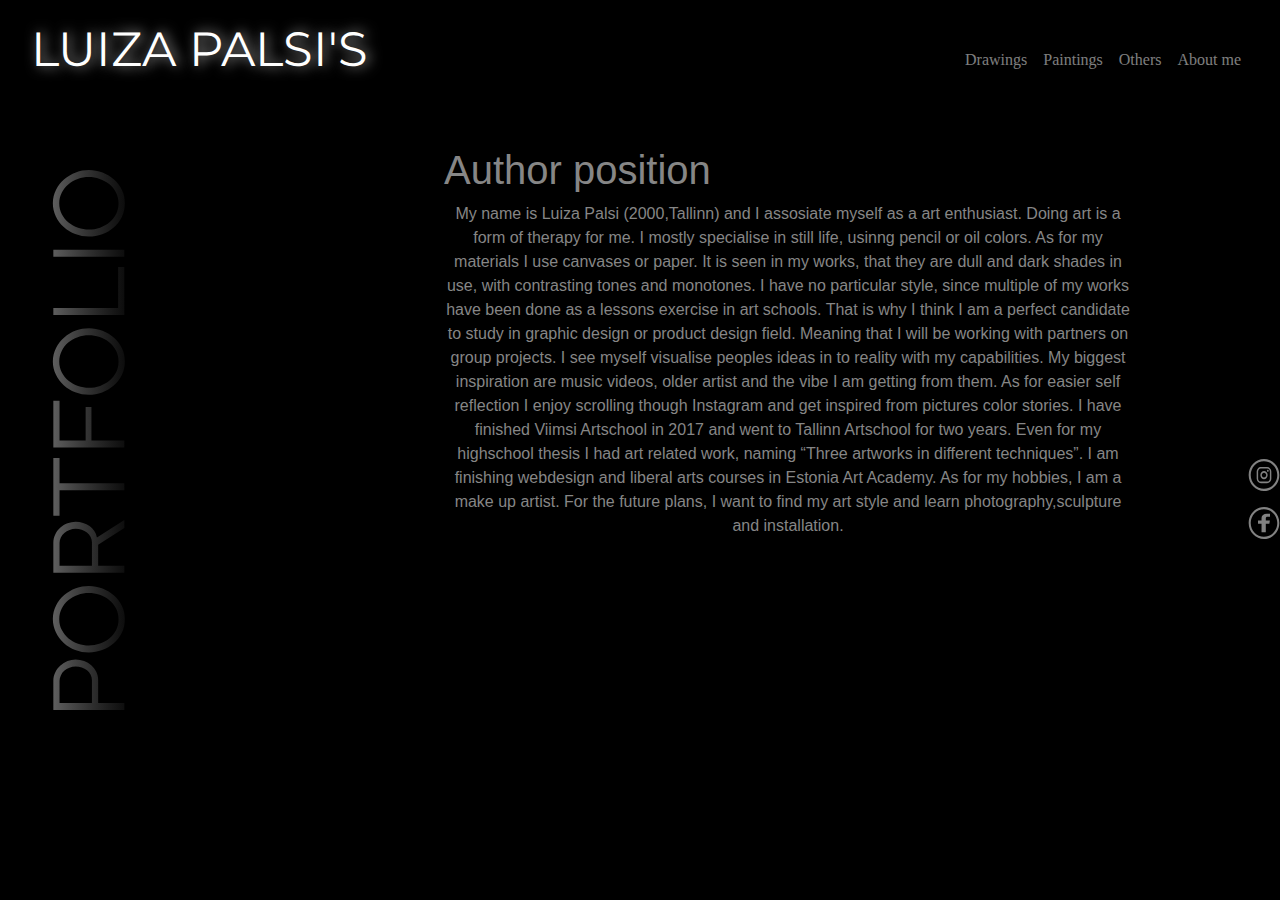
<file: aboutme.html>
<!DOCTYPE html>

<html lang="en">

<head>
  <meta charset="UTF-8">
  <meta name="viewport" content="width=device-width, initial-scale=1.0">
  <meta http-equiv="X-UA-Compatible" content="ie=edge">
  <title>Document</title>

  <link href="https://fonts.googleapis.com/css?family=Montserrat&display=swap" rel="stylesheet">

  <link rel="stylesheet" href="https://stackpath.bootstrapcdn.com/bootstrap/4.4.1/css/bootstrap.min.css"
    integrity="sha384-Vkoo8x4CGsO3+Hhxv8T/Q5PaXtkKtu6ug5TOeNV6gBiFeWPGFN9MuhOf23Q9Ifjh" crossorigin="anonymous">

  <link rel="stylesheet" href="style.css">

</head>

<body>

  <div class="container-fluid bg-black">

    <nav class="navbar navbar-expand-lg navbar-dark bg-transparent">
      <a class="navbar-brand" href="#">Luiza Palsi's</a>
      <button class="navbar-toggler" type="button" data-toggle="collapse" data-target="#navbarNav"
        aria-controls="navbarNav" aria-expanded="false" aria-label="Toggle navigation">
        <span class="navbar-toggler-icon"></span>
      </button>
      <div class="collapse navbar-collapse" id="navbarNav">
        <ul class="navbar-nav ml-auto">

          <li class="nav-item dropdown">
            <a class="nav-link dropdown-toggle" href="Luiza Palsi's" id="navbarDropdownMenuLink" role="button"
              data-toggle="dropdown" aria-haspopup="true" aria-expanded="false">
              Drawings
            </a>
            <div class="dropdown-menu dropdown-menu-center" aria-labelledby="navbarDropdownMenuLink">
              <a class="dropdown-item" href="drawings-pencil.html">Pencil</a>
              <a class="dropdown-item" href="drawings-color.html">Color</a>
            </div>
          </li>
          <li class="nav-item dropdown">
            <a class="nav-link dropdown-toggle" href="#" id="navbarDropdownMenuLink" role="button"
              data-toggle="dropdown" aria-haspopup="true" aria-expanded="false">
              Paintings
            </a>
            <div class="dropdown-menu dropdown-menu-center" aria-labelledby="navbarDropdownMenuLink">

              <a class="dropdown-item" href="paintings-oil.html">Oil</a>
              <a class="dropdown-item" href="paintings-couaghe.html">Gouache</a>
            </div>
          </li>
          <li class="nav-item">
            <a class="nav-link" href="others.html">Others</a>
          </li>
          <li class="nav-item">
            <a class="nav-link" href="aboutme.html">About me</a>
          </li>



        </ul>
      </div>
    </nav>

    <div class="container">
      <div class="row justify-content-end mt-5 mr-5">
        <div class="col–12 col-md-10 col-lg-8">
          <h1>
            Author position</h1>
          <p class="text-center">
            My name is Luiza Palsi (2000,Tallinn) and I assosiate myself as a art enthusiast. Doing art is a form of therapy for me. I mostly specialise in still life, usinng pencil or oil colors. As for my materials I use canvases or paper. It is seen in my works, that they are dull and dark shades in use, with contrasting tones and monotones. I have no particular style, since multiple of my works have been done as a lessons exercise in art schools. That is why I think I am a perfect candidate to study in graphic design or product design field. Meaning that I will be working with partners on group projects. I see myself visualise peoples ideas in to reality with my capabilities.

 My biggest inspiration are music videos, older artist and the vibe I am getting from them. As for easier self reflection I enjoy  scrolling though Instagram and get inspired from pictures color stories.

 I have finished Viimsi Artschool in 2017 and went to Tallinn Artschool for two years. Even for my highschool thesis I had art related work, naming “Three artworks in different techniques”. I am finishing webdesign and liberal arts courses in Estonia Art Academy. As for my hobbies, I am a make up artist. For the future plans, I want to find my art style and learn photography,sculpture and installation.

          </p>
        </div>
      </div>
    </div>

    <div class="social">
      <div><a href="https://www.instagram.com/lu_p._/"><img width="32px" height="32px" src="instagram.svg"></a></div>
      <div><a href="https://www.facebook.com/luiza.palsi"><img width="32px" height="32px" src="facebook.svg"></a></div>
    </div>


  </div>




  <!-- Optional JavaScript -->
  <!-- jQuery first, then Popper.js, then Bootstrap JS -->
  <script src="https://code.jquery.com/jquery-3.4.1.slim.min.js"
    integrity="sha384-J6qa4849blE2+poT4WnyKhv5vZF5SrPo0iEjwBvKU7imGFAV0wwj1yYfoRSJoZ+n"
    crossorigin="anonymous"></script>
  <script src="https://cdn.jsdelivr.net/npm/popper.js@1.16.0/dist/umd/popper.min.js"
    integrity="sha384-Q6E9RHvbIyZFJoft+2mJbHaEWldlvI9IOYy5n3zV9zzTtmI3UksdQRVvoxMfooAo"
    crossorigin="anonymous"></script>
  <script src="https://stackpath.bootstrapcdn.com/bootstrap/4.4.1/js/bootstrap.min.js"
    integrity="sha384-wfSDF2E50Y2D1uUdj0O3uMBJnjuUD4Ih7YwaYd1iqfktj0Uod8GCExl3Og8ifwB6"
    crossorigin="anonymous"></script>

</body>

</html>
</file>
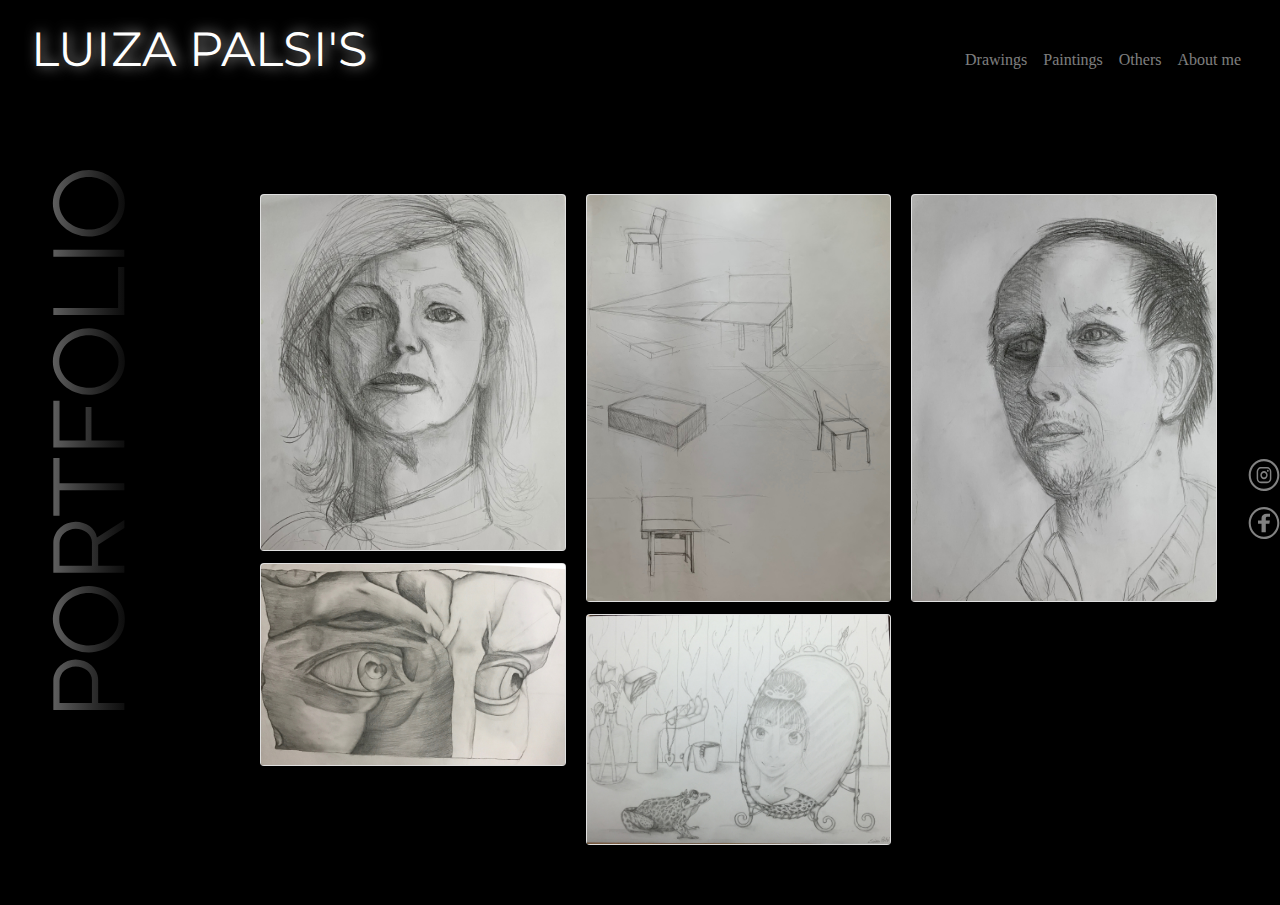
<file: drawings-pencil.html>
<!DOCTYPE html>
<html lang="en">

<head>
    <meta charset="UTF-8">
    <meta name="viewport" content="width=device-width, initial-scale=1.0">
    <meta http-equiv="X-UA-Compatible" content="ie=edge">
    <title>Document</title>

    <link href="https://fonts.googleapis.com/css?family=Montserrat&display=swap" rel="stylesheet">

    <link rel="stylesheet" href="https://stackpath.bootstrapcdn.com/bootstrap/4.4.1/css/bootstrap.min.css"
          integrity="sha384-Vkoo8x4CGsO3+Hhxv8T/Q5PaXtkKtu6ug5TOeNV6gBiFeWPGFN9MuhOf23Q9Ifjh" crossorigin="anonymous">

    <link rel="stylesheet" href="style.css">

</head>

<body>

<div class="container-fluid bg-black">

    <nav class="navbar navbar-expand-lg navbar-dark bg-transparent">
        <a class="navbar-brand" href="#">Luiza Palsi's</a>
        <button class="navbar-toggler" type="button" data-toggle="collapse" data-target="#navbarNav"
                aria-controls="navbarNav" aria-expanded="false" aria-label="Toggle navigation">
            <span class="navbar-toggler-icon"></span>
        </button>
        <div class="collapse navbar-collapse" id="navbarNav">
            <ul class="navbar-nav ml-auto">

                <li class="nav-item dropdown">
                    <a class="nav-link dropdown-toggle" href="#" id="navbarDropdownMenuLink" role="button"
                       data-toggle="dropdown" aria-haspopup="true" aria-expanded="false">
                        Drawings
                    </a>
                    <div class="dropdown-menu dropdown-menu-center" aria-labelledby="navbarDropdownMenuLink">
                        <a class="dropdown-item" href="drawings-pencil.html">Pencil</a>
                        <a class="dropdown-item" href="drawings-color.html">Color</a>
                    </div>
                </li>
                <li class="nav-item dropdown">
                    <a class="nav-link dropdown-toggle" href="#" id="navbarDropdownMenuLink" role="button"
                       data-toggle="dropdown" aria-haspopup="true" aria-expanded="false">
                        Paintings
                    </a>
                    <div class="dropdown-menu dropdown-menu-center" aria-labelledby="navbarDropdownMenuLink">
                        <a class="dropdown-item" href="paintings-oil.html">Oil</a>
                        <a class="dropdown-item" href="paintings-couaghe.html">Gouache</a>
                    </div>
                </li>
                <li class="nav-item">
                    <a class="nav-link" href="others.html">Others</a>
                </li>
                <li class="nav-item">
                    <a class="nav-link" href="aboutme.html">About me</a>
                </li>

            </ul>
        </div>
    </nav>


    <div class="row mt-5 p-5 justify-content-end" id="gallery" data-toggle="modal" data-target="#exampleModal">
        <div class="col-10">
            <div class="card-columns">
                <div class="card">
                    <img class="card-img-top" src="drawings/pliiats1.jpg" alt="Card image cap"
                         data-target="#carouselExample" data-slide-to="0">
                </div>
                <div class="card">
                    <img class="card-img-top" src="drawings/pliiats2.jpg"
                         alt="Card image cap"
                         data-target="#carouselExample" data-slide-to="1">
                </div>
                <div class="card">
                    <img class="card-img-top" src="drawings/pliiats3.jpg"
                         alt="Card image cap" data-target="#carouselExample" data-slide-to="2">
                </div>
                <div class="card">
                    <img class="card-img-top" src="drawings/pliiats4.jpg"
                         alt="Card image cap"
                         data-target="#carouselExample" data-slide-to="3">
                </div>
                <div class="card">
                    <img class="card-img-top" src="drawings/pliiats5.jpg"
                         alt="Card image cap"
                         data-target="#carouselExample" data-slide-to="4">
                </div>


            </div>

        </div>
    </div>

</div>
<div class="modal fade" id="exampleModal" tabindex="-1" role="dialog" aria-hidden="true">
    <div class="modal-dialog modal-xl modal-full" role="document">
        <div class="modal-content">
            <div class="modal-header">
                <button type="button" class="close" data-dismiss="modal" aria-label="Close">
                    <span aria-hidden="true">&times;</span>
                </button>
            </div>
            <div class="modal-body">
                <div id="carouselExample" class="carousel slide">
                    <div class="carousel-inner">
                        <div class="carousel-item active">
                            <img class="d-block" src="drawings/pliiats1.jpg" alt="First slide">
                            <p>"Portrait"</p>
                            <p>2017</p>
                            <p>This work was part of the Tallinn Artschool lesson exercise. We had a live model, who we had to sketch out in short period of time.</p>
                        </div>
                        <div class="carousel-item">
                            <img class="d-block" src="drawings/pliiats2.jpg"
                                 alt="Second slide">
                                 <p>"Davids eyes"</p>
                                 <p>2017</p>
                                 <p>Drawn after a sculpture in Tallinn Artschool. </p>
                        </div>
                        <div class="carousel-item">
                            <img class="d-block" src="drawings/pliiats3.jpg"
                                 alt="Third slide">
                                 <p>"Sketches"</p>
                                 <p>2017</p>
                                 <p>These furniture peaces have been drawn in Tallinn Artschool. Drawn in different angles as an exercise.</p>
                        </div>
                        <div class="carousel-item">
                            <img class="d-block" src="drawings/pliiats4.jpg"
                                 alt="Fourth slide">
                                 <p>"Mirroring"</p>
                                 <p>2015</p>
                                 <p>This work was done in Viimsi Artschool as an lesson exercise.</p>
                        </div>
                        <div class="carousel-item">
                            <img class="d-block" src="drawings/pliiats5.jpg"
                                 alt="Fitfth slide">
                                 <p>"Portrait"</p>
                                 <p>2017</p>
                                 <p>This portrait was done in short period of time from an alive model, in Tallinn Artschool.</p>
                        </div>

                    </div>
                    <a class="carousel-control-prev" href="#carouselExample" role="button" data-slide="prev">
                        <span class="carousel-control-prev-icon" aria-hidden="true"></span>
                        <span class="sr-only">Previous</span>
                    </a>
                    <a class="carousel-control-next" href="#carouselExample" role="button" data-slide="next">
                        <span class="carousel-control-next-icon" aria-hidden="true"></span>
                        <span class="sr-only">Next</span>
                    </a>
                </div>
            </div>
        </div>
    </div>
</div>


<div class="row ">
    <div class="col–12">


    </div>
</div>

<div class="social">
    <div><a href="https://www.instagram.com/lu_p._/"><img width="32px" height="32px" src="instagram.svg"></a></div>
    <div><a href="https://www.facebook.com/luiza.palsi"><img width="32px" height="32px" src="facebook.svg"></a></div>
</div>


<!-- Optional JavaScript -->
<!-- jQuery first, then Popper.js, then Bootstrap JS -->
<script src="https://code.jquery.com/jquery-3.4.1.slim.min.js"
        integrity="sha384-J6qa4849blE2+poT4WnyKhv5vZF5SrPo0iEjwBvKU7imGFAV0wwj1yYfoRSJoZ+n"
        crossorigin="anonymous"></script>
<script src="https://cdn.jsdelivr.net/npm/popper.js@1.16.0/dist/umd/popper.min.js"
        integrity="sha384-Q6E9RHvbIyZFJoft+2mJbHaEWldlvI9IOYy5n3zV9zzTtmI3UksdQRVvoxMfooAo"
        crossorigin="anonymous"></script>
<script src="https://stackpath.bootstrapcdn.com/bootstrap/4.4.1/js/bootstrap.min.js"
        integrity="sha384-wfSDF2E50Y2D1uUdj0O3uMBJnjuUD4Ih7YwaYd1iqfktj0Uod8GCExl3Og8ifwB6"
        crossorigin="anonymous"></script>

</body>

</html>
</file>
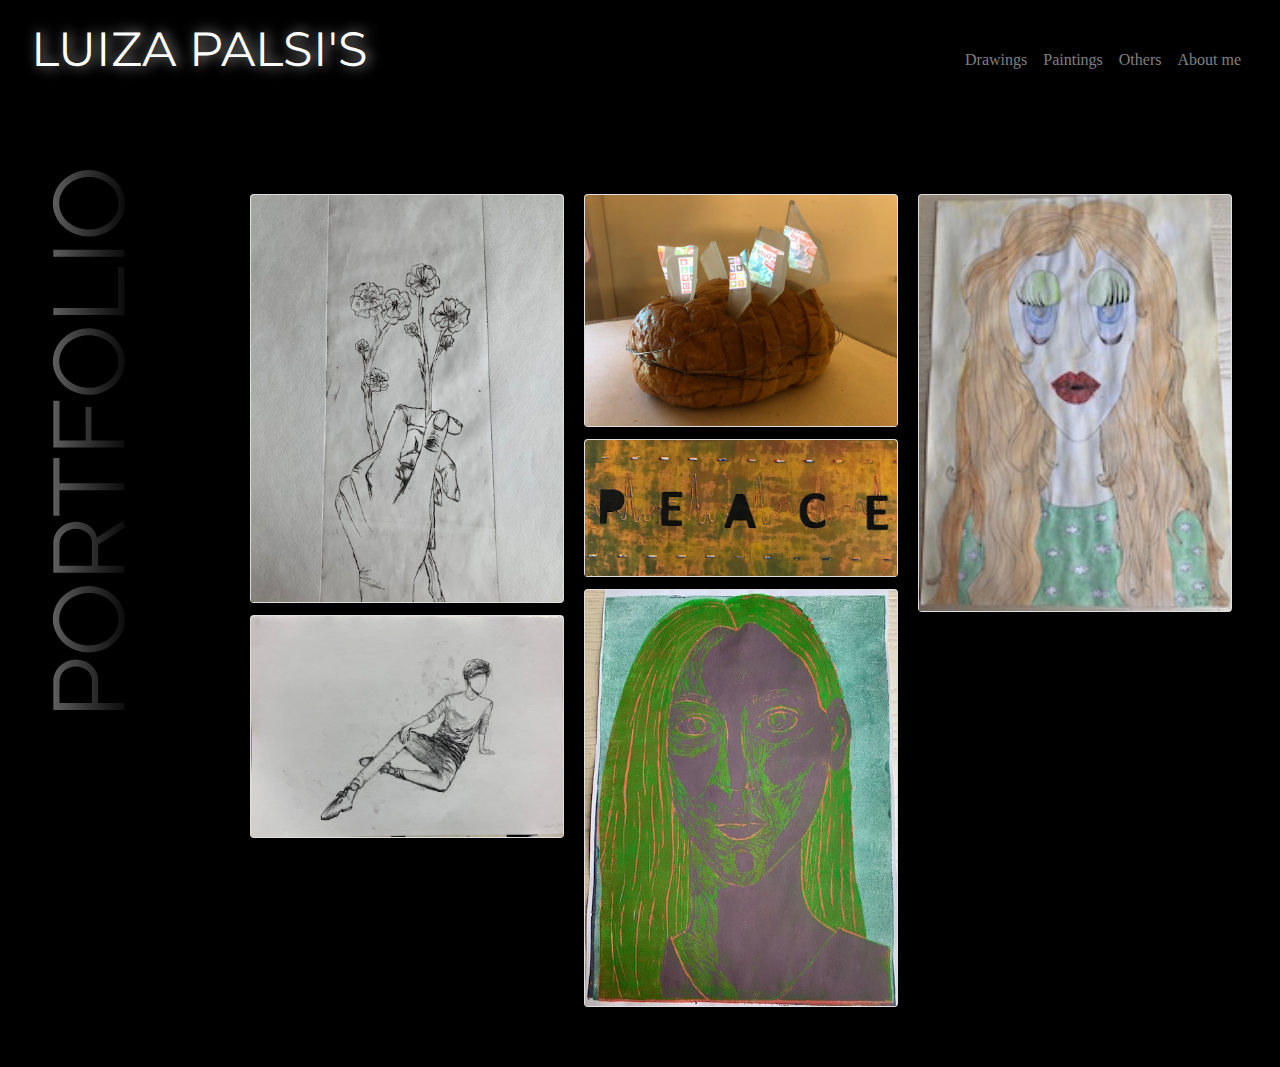
<file: others.html>
<!DOCTYPE html>
<html lang="en">

<head>
  <meta charset="UTF-8">
  <meta name="viewport" content="width=device-width, initial-scale=1.0">
  <meta http-equiv="X-UA-Compatible" content="ie=edge">
  <title>Document</title>

  <link href="https://fonts.googleapis.com/css?family=Montserrat&display=swap" rel="stylesheet">

  <link rel="stylesheet" href="https://stackpath.bootstrapcdn.com/bootstrap/4.4.1/css/bootstrap.min.css"
    integrity="sha384-Vkoo8x4CGsO3+Hhxv8T/Q5PaXtkKtu6ug5TOeNV6gBiFeWPGFN9MuhOf23Q9Ifjh" crossorigin="anonymous">

    <link rel="stylesheet" href="style.css">

</head>

<body>

  <div class="container-fluid bg-black">

    <nav class="navbar navbar-expand-lg navbar-dark bg-transparent">
      <a class="navbar-brand" href="#">Luiza Palsi's</a>
      <button class="navbar-toggler" type="button" data-toggle="collapse" data-target="#navbarNav"
        aria-controls="navbarNav" aria-expanded="false" aria-label="Toggle navigation">
        <span class="navbar-toggler-icon"></span>
      </button>
      <div class="collapse navbar-collapse" id="navbarNav">
        <ul class="navbar-nav ml-auto">

          <li class="nav-item dropdown">
            <a class="nav-link dropdown-toggle" href="Luiza Palsi's" id="navbarDropdownMenuLink" role="button"
              data-toggle="dropdown" aria-haspopup="true" aria-expanded="false">
              Drawings
            </a>
            <div class="dropdown-menu dropdown-menu-center" aria-labelledby="navbarDropdownMenuLink">
              <a class="dropdown-item" href="drawings-pencil.html">Pencil</a>
              <a class="dropdown-item" href="drawings-color.html">Color</a>
            </div>
          </li>
          <li class="nav-item dropdown">
            <a class="nav-link dropdown-toggle" href="#" id="navbarDropdownMenuLink" role="button"
              data-toggle="dropdown" aria-haspopup="true" aria-expanded="false">
              Paintings
            </a>
            <div class="dropdown-menu dropdown-menu-center" aria-labelledby="navbarDropdownMenuLink">
              <a class="dropdown-item" href="paintings-oil.html">Oil</a>
              <a class="dropdown-item" href="paintings-couaghe.html">Gouache</a>
            </div>
          </li>
          <li class="nav-item">
            <a class="nav-link" href="others.html" >Others</a>
          </li>
          <li class="nav-item">
            <a class="nav-link" href="aboutme.html" >About me</a>
          </li> 
      
                
          </ul>
        </div>
        </nav>   

        <div class="row ">
          <div class="col–12">
       
                     
                      


      <div class="row mt-5 p-5 justify-content-end" id="gallery" data-toggle="modal" data-target="#exampleModal">
        <div class="col-10">
            <div class="card-columns">
                <div class="card">
                    <img class="card-img-top" src="drawings/others1.jpg" alt="Card image cap" data-target="#carouselExample" data-slide-to="0">
                </div>
                <div class="card">
                    <img class="card-img-top" src="drawings/others2.jpg" alt="Card image cap" data-target="#carouselExample" data-slide-to="0">
                </div>
                <div class="card">
                    <img class="card-img-top" src="drawings/others3.jpg" alt="Card image cap" data-target="#carouselExample" data-slide-to="0">
                </div>
                <div class="card">
                    <img class="card-img-top" src="drawings/others4.jpg" alt="Card image cap" data-target="#carouselExample" data-slide-to="0">
                </div>
                <div class="card">
                    <img class="card-img-top" src="drawings/others5.jpg" alt="Card image cap" data-target="#carouselExample" data-slide-to="0">
                </div>
                <div class="card">
                  <img class="card-img-top" src="drawings/others6.jpg" alt="Card image cap" data-target="#carouselExample" data-slide-to="0">
              </div>
            

        </div>
    </div>

</div>
<div class="modal fade" id="exampleModal" tabindex="-1" role="dialog" aria-hidden="true">
  <div class="modal-dialog modal-xl modal-full" role="document">
      <div class="modal-content">
          <div class="modal-header">
              <button type="button" class="close" data-dismiss="modal" aria-label="Close">
                  <span aria-hidden="true">&times;</span>
              </button>
          </div>
          <div class="modal-body">
              <div id="carouselExample" class="carousel slide">
                  <div class="carousel-inner">
                      <div class="carousel-item active">
                          <img class="d-block" src="drawings/others1.jpg" alt="First slide">
                          <p>"Dry needle"</p>
                          <p>2018</p>
                          <p>This peace was done on seethrough plastic surface and carved out with a dry needle. After scraping the drawing, the black paint was rubbed in and then transfered to printing press. This peace was done in Tallinn Artschool.</p>
                      </div>
                      <div class="carousel-item">
                          <img class="d-block" src="drawings/others2.jpg" alt="Second slide">
                          <p>"Model"</p>
                          <p>2020</p>
                          <p>This peace is done with charcoal after live model. Probably one of the first charcoal drawings I have done in Estonia Art Academy, in the Pre-Liberal Arts courses.</p>
                      </div>
                      <div class="carousel-item">
                          <img class="d-block" src="drawings/others3.jpg" alt="Third slide">
                          <p>"Social media"</p>
                          <p>2018</p>
                          <p>This installation depicts affects of social media on humans and their feelings.Done in Tallinn Artschool.</p>
                      </div>
                      <div class="carousel-item">
                          <img class="d-block" src="drawings/others4.jpg" alt="Fourth slide">
                          <p>"Peace"</p>
                          <p>2018</p>
                          <p>This printing press work has been done for concurs, in Talinn Artschool. It depicts a road and a heartbeat for the backround. This work has been done also in multiple other colors. </p>
                      </div>
                      <div class="carousel-item">
                          <img class="d-block" src="drawings/others5.jpg" alt="Fitfth slide">
                          <p>"Self-portrait"</p>
                          <p>2017</p>
                          <p>One of the first printing press works I have done in Tallinn Artschool. Drawing was carved into the peace of soft floor panel and then colored.</p>
                      </div>
                      <div class="carousel-item">
                          <img class="d-block" src="drawings/others6.jpg" alt="Fitfth slide">
                          <p>"Test"</p>
                          <p>2019</p>
                          <p>This girl portrait was done in watercolor and then traced out with black pen. This work has been porpously done to practice.</p>
                  </div>
                  <a class="carousel-control-prev" href="#carouselExample" role="button" data-slide="prev">
                      <span class="carousel-control-prev-icon" aria-hidden="true"></span>
                      <span class="sr-only">Previous</span>
                  </a>
                  <a class="carousel-control-next" href="#carouselExample" role="button" data-slide="next">
                      <span class="carousel-control-next-icon" aria-hidden="true"></span>
                      <span class="sr-only">Next</span>
                  </a>
              </div>
          </div>
      </div>
  </div>
</div>



  <div class="row ">
    <div class="col–12">


    </div>
  </div>

  <div class="social">
    <div><a href="https://www.instagram.com/lu_p._/"><img width="32px" height="32px" src="instagram.svg"></a></div>
    <div><a href="https://www.facebook.com/luiza.palsi"><img width="32px" height="32px" src="facebook.svg"></a></div>
  </div>

  




  <!-- Optional JavaScript -->
  <!-- jQuery first, then Popper.js, then Bootstrap JS -->
  <script src="https://code.jquery.com/jquery-3.4.1.slim.min.js"
    integrity="sha384-J6qa4849blE2+poT4WnyKhv5vZF5SrPo0iEjwBvKU7imGFAV0wwj1yYfoRSJoZ+n"
    crossorigin="anonymous"></script>
  <script src="https://cdn.jsdelivr.net/npm/popper.js@1.16.0/dist/umd/popper.min.js"
    integrity="sha384-Q6E9RHvbIyZFJoft+2mJbHaEWldlvI9IOYy5n3zV9zzTtmI3UksdQRVvoxMfooAo"
    crossorigin="anonymous"></script>
  <script src="https://stackpath.bootstrapcdn.com/bootstrap/4.4.1/js/bootstrap.min.js"
    integrity="sha384-wfSDF2E50Y2D1uUdj0O3uMBJnjuUD4Ih7YwaYd1iqfktj0Uod8GCExl3Og8ifwB6"
    crossorigin="anonymous"></script>

</body>

</html>
</file>
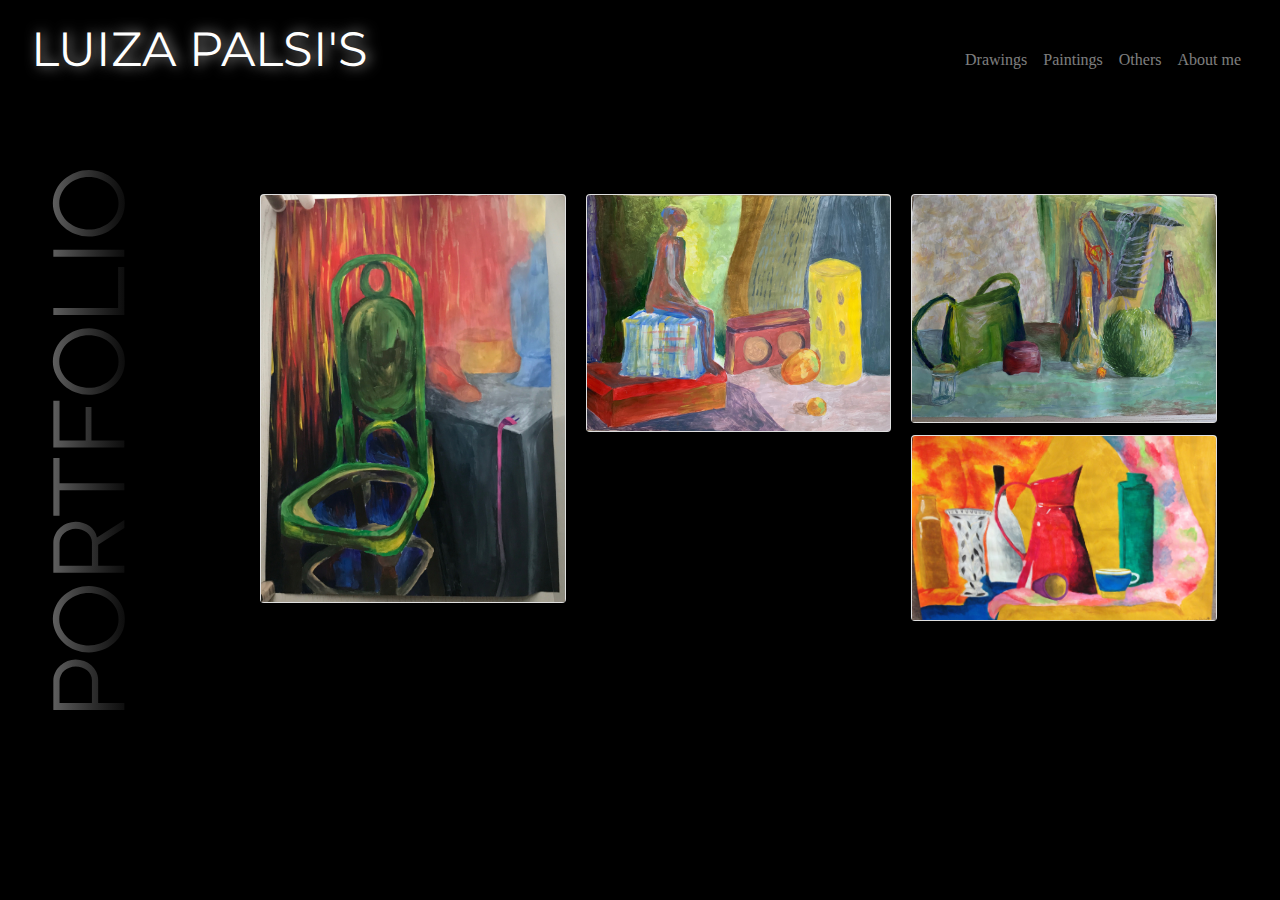
<file: paintings-couaghe.html>
<!DOCTYPE html>
<html lang="en">

<head>
  <meta charset="UTF-8">
  <meta name="viewport" content="width=device-width, initial-scale=1.0">
  <meta http-equiv="X-UA-Compatible" content="ie=edge">
  <title>Document</title>

  <link href="https://fonts.googleapis.com/css?family=Montserrat&display=swap" rel="stylesheet">

  <link rel="stylesheet" href="https://stackpath.bootstrapcdn.com/bootstrap/4.4.1/css/bootstrap.min.css"
    integrity="sha384-Vkoo8x4CGsO3+Hhxv8T/Q5PaXtkKtu6ug5TOeNV6gBiFeWPGFN9MuhOf23Q9Ifjh" crossorigin="anonymous">

    <link rel="stylesheet" href="style.css">

</head>

<body>

  <div class="container-fluid bg-black">

    <nav class="navbar navbar-expand-lg navbar-dark bg-transparent">
      <a class="navbar-brand" href="#">Luiza Palsi's</a>
      <button class="navbar-toggler" type="button" data-toggle="collapse" data-target="#navbarNav"
        aria-controls="navbarNav" aria-expanded="false" aria-label="Toggle navigation">
        <span class="navbar-toggler-icon"></span>
      </button>
      <div class="collapse navbar-collapse" id="navbarNav">
        <ul class="navbar-nav ml-auto">

          <li class="nav-item dropdown">
            <a class="nav-link dropdown-toggle" href="Luiza Palsi's" id="navbarDropdownMenuLink" role="button"
              data-toggle="dropdown" aria-haspopup="true" aria-expanded="false">
              Drawings
            </a>
            <div class="dropdown-menu dropdown-menu-center" aria-labelledby="navbarDropdownMenuLink">
              <a class="dropdown-item" href="drawings-pencil.html">Pencil</a>
              <a class="dropdown-item" href="drawings-color.html">Color</a>
            </div>
          </li>
          <li class="nav-item dropdown">
            <a class="nav-link dropdown-toggle" href="#" id="navbarDropdownMenuLink" role="button"
              data-toggle="dropdown" aria-haspopup="true" aria-expanded="false">
              Paintings
            </a>
            <div class="dropdown-menu dropdown-menu-center" aria-labelledby="navbarDropdownMenuLink">
         
              <a class="dropdown-item" href="paintings-oil.html">Oil</a>
              <a class="dropdown-item" href="paintings-couaghe.html">Gouache</a>
            </div>
          </li>
          <li class="nav-item">
            <a class="nav-link" href="others.html" >Others</a>
          </li>
          <li class="nav-item">
            <a class="nav-link" href="aboutme.html" >About me</a>
          </li> 
      
      
                
          </ul>
        </div>
        </nav>   

                 
                     
                      


      <div class="row mt-5 p-5 justify-content-end" id="gallery" data-toggle="modal" data-target="#exampleModal">
        <div class="col-10">
            <div class="card-columns">
                <div class="card">
                    <img class="card-img-top" src="drawings/gouache1.jpg" alt="Card image cap" data-target="#carouselExample" data-slide-to="0">
                </div>
              
             
                <div class="card">
                    <img class="card-img-top" src="drawings/gouache2.jpg" alt="Card image cap" data-target="#carouselExample" data-slide-to="1">
                </div>
                <div class="card">
                    <img class="card-img-top" src="drawings/gouache3.jpg" alt="Card image cap" data-target="#carouselExample" data-slide-to="2">
                </div>
                <div class="card">
                    <img class="card-img-top" src="drawings/gouache4.jpg" alt="Card image cap" data-target="#carouselExample" data-slide-to="3">
                </div>
                
        
 
        </div>
    </div>

</div>
<div class="modal fade" id="exampleModal" tabindex="-1" role="dialog" aria-hidden="true">
  <div class="modal-dialog modal-xl modal-full" role="document">
      <div class="modal-content">
          <div class="modal-header">
              <button type="button" class="close" data-dismiss="modal" aria-label="Close">
                  <span aria-hidden="true">&times;</span>
              </button>
          </div>
          <div class="modal-body">
              <div id="carouselExample" class="carousel slide">
                  <div class="carousel-inner">
                      <div class="carousel-item active">
                          <img class="d-block" src="drawings/gouache1.jpg" alt="First slide">
                          <p>"Still life"</p>
                          <p>2018</p>
                           <p>This gouache painting have been done after a still life setup, with a twist of colors. Moreover, the details in the back are faded away porpusly. This was also one of the last works I have done in Tallinn Artschool.</p>
                      </div>
                      <div class="carousel-item">
                          <img class="d-block" src="drawings/gouache2.jpg" alt="Third slide">
                          <p>"Still life"</p>
                          <p>2018</p>
                          <p>I would call this the worst and the laziest still life works I have ever done in Tallinn Artschool.</p>
                      </div>
                      <div class="carousel-item">
                          <img class="d-block" src="drawings/gouache3.jpg" alt="Fourth slide">
                          <p>"Still life"</p>
                          <p>2017</p>
                          <p>This work have been done in Tallinn Artschool as a lessons exercise.</p>
                      </div>
                      <div class="carousel-item">
                          <img class="d-block" src="drawings/gouache4.jpg" alt="Fitfth slide">
                          <p>"Still life"</p>
                          <p>2016</p>
                          <p>This work have been done in Viimsi Artschool as a lessons exercise.</p>
                      </div>
                  
                
                  <a class="carousel-control-prev" href="#carouselExample" role="button" data-slide="prev">
                      <span class="carousel-control-prev-icon" aria-hidden="true"></span>
                      <span class="sr-only">Previous</span>
                  </a>
                  <a class="carousel-control-next" href="#carouselExample" role="button" data-slide="next">
                      <span class="carousel-control-next-icon" aria-hidden="true"></span>
                      <span class="sr-only">Next</span>
                  </a>
              </div>
          </div>
      </div>
  </div>
</div>



  <div class="row ">
    <div class="col–12">


    </div>
  </div>

  <div class="social">
    <div><a href="https://www.instagram.com/lu_p._/"><img width="32px" height="32px" src="instagram.svg"></a></div>
    <div><a href="https://www.facebook.com/luiza.palsi"><img width="32px" height="32px" src="facebook.svg"></a></div>
  </div>

  




  <!-- Optional JavaScript -->
  <!-- jQuery first, then Popper.js, then Bootstrap JS -->
  <script src="https://code.jquery.com/jquery-3.4.1.slim.min.js"
    integrity="sha384-J6qa4849blE2+poT4WnyKhv5vZF5SrPo0iEjwBvKU7imGFAV0wwj1yYfoRSJoZ+n"
    crossorigin="anonymous"></script>
  <script src="https://cdn.jsdelivr.net/npm/popper.js@1.16.0/dist/umd/popper.min.js"
    integrity="sha384-Q6E9RHvbIyZFJoft+2mJbHaEWldlvI9IOYy5n3zV9zzTtmI3UksdQRVvoxMfooAo"
    crossorigin="anonymous"></script>
  <script src="https://stackpath.bootstrapcdn.com/bootstrap/4.4.1/js/bootstrap.min.js"
    integrity="sha384-wfSDF2E50Y2D1uUdj0O3uMBJnjuUD4Ih7YwaYd1iqfktj0Uod8GCExl3Og8ifwB6"
    crossorigin="anonymous"></script>

</body>

</html>
</file>
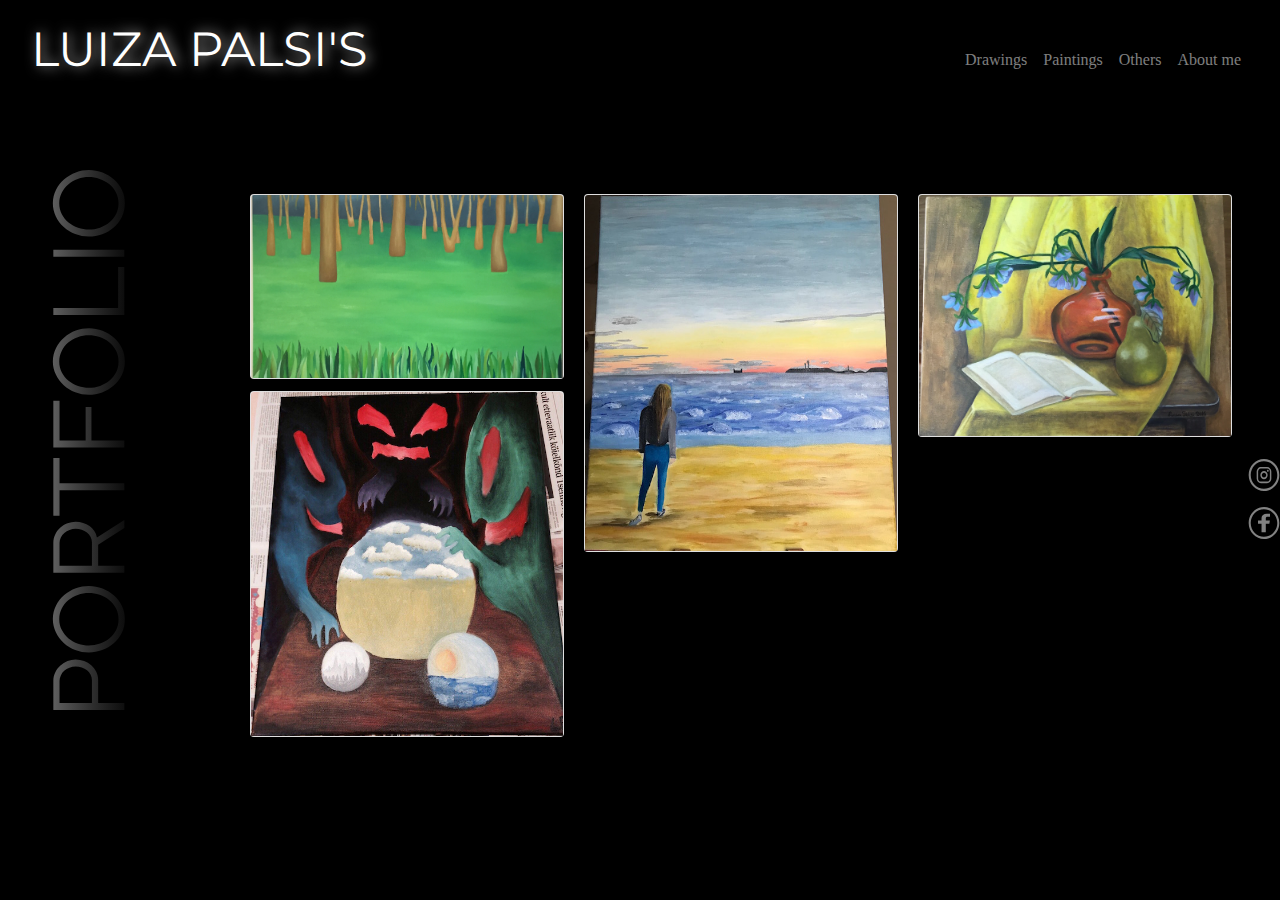
<file: paintings-oil.html>
<!DOCTYPE html>
<html lang="en">

<head>
  <meta charset="UTF-8">
  <meta name="viewport" content="width=device-width, initial-scale=1.0">
  <meta http-equiv="X-UA-Compatible" content="ie=edge">
  <title>Document</title>

  <link href="https://fonts.googleapis.com/css?family=Montserrat&display=swap" rel="stylesheet">

  <link rel="stylesheet" href="https://stackpath.bootstrapcdn.com/bootstrap/4.4.1/css/bootstrap.min.css"
    integrity="sha384-Vkoo8x4CGsO3+Hhxv8T/Q5PaXtkKtu6ug5TOeNV6gBiFeWPGFN9MuhOf23Q9Ifjh" crossorigin="anonymous">

    <link rel="stylesheet" href="style.css">

</head>

<body>

  <div class="container-fluid bg-black">

    <nav class="navbar navbar-expand-lg navbar-dark bg-transparent">
      <a class="navbar-brand" href="#">Luiza Palsi's</a>
      <button class="navbar-toggler" type="button" data-toggle="collapse" data-target="#navbarNav"
        aria-controls="navbarNav" aria-expanded="false" aria-label="Toggle navigation">
        <span class="navbar-toggler-icon"></span>
      </button>
      <div class="collapse navbar-collapse" id="navbarNav">
        <ul class="navbar-nav ml-auto">

          <li class="nav-item dropdown">
            <a class="nav-link dropdown-toggle" href="#" id="navbarDropdownMenuLink" role="button"
              data-toggle="dropdown" aria-haspopup="true" aria-expanded="false">
              Drawings
            </a>
            <div class="dropdown-menu dropdown-menu-center" aria-labelledby="navbarDropdownMenuLink">
              <a class="dropdown-item" href="drawings-pencil.html">Pencil</a>
              <a class="dropdown-item" href="drawings-color.html">Color</a>
            </div>
          </li>
          <li class="nav-item dropdown">
            <a class="nav-link dropdown-toggle" href="#" id="navbarDropdownMenuLink" role="button"
              data-toggle="dropdown" aria-haspopup="true" aria-expanded="false">
              Paintings
            </a>
            <div class="dropdown-menu dropdown-menu-center" aria-labelledby="navbarDropdownMenuLink">
              <a class="dropdown-item" href="paintings-oil.html">Oil</a>
              <a class="dropdown-item" href="paintings-couaghe.html">Gouache</a>
            </div>
          </li>
          <li class="nav-item">
            <a class="nav-link" href="others.html" >Others</a>
          </li>
          <li class="nav-item">
            <a class="nav-link" href="aboutme.html" >About me</a>
          </li> 
      
      
      </ul>
  </div>
  </nav>
                  
  <div class="row ">
    <div class="col–12">

             


      <div class="row mt-5 p-5 justify-content-end" id="gallery" data-toggle="modal" data-target="#exampleModal">
        <div class="col-10">
            <div class="card-columns">
                <div class="card">
                    <img class="card-img-top" src="drawings/oil1.jpg"
                    alt="Card image cap" data-target="#carouselExample" data-slide-to="0">
                </div>
                <div class="card">
                    <img class="card-img-top" src="drawings/oil2.jpg" alt="Card image cap" data-target="#carouselExample" data-slide-to="1">
                </div>
                <div class="card">
                    <img class="card-img-top" src="drawings/oil3.jpg" alt="Card image cap" data-target="#carouselExample" data-slide-to="2">
                </div>
                <div class="card">
                  <img class="card-img-top" src="drawings/gouache5.jpg" alt="Card image cap" data-target="#carouselExample" data-slide-to="4">
              
              
                
            </div>

        </div>
    </div>

</div>
<div class="modal fade" id="exampleModal" tabindex="-1" role="dialog" aria-hidden="true">
  <div class="modal-dialog modal-xl modal-full" role="document">
      <div class="modal-content">
          <div class="modal-header">
              <button type="button" class="close" data-dismiss="modal" aria-label="Close">
                  <span aria-hidden="true">&times;</span>
              </button>
          </div>
          <div class="modal-body">
              <div id="carouselExample" class="carousel slide">
                  <div class="carousel-inner">
                      <div class="carousel-item active">
                          <img class="d-block" src="drawings/oil1.jpg" alt="First slide">
                          <p>"Ant"</p>
                          <p>2016</p>
                          <p>This was my Viimsi artschool graduation work. Done with oil colors on a big canvas. To replicate in a minimalistic way the vision of a small animal.</p>
                      </div>
                      <div class="carousel-item">
                          <img class="d-block" src="drawings/oil2.jpg" alt="Second slide">
                          <p>"Monsters"</p>
                          <p>2015</p>
                          <p>Done in oild colors in Viimsi Artschool for the lessons exercise.</p>
                      </div>
                      <div class="carousel-item">
                          <img class="d-block" src="drawings/oil3.jpg" alt="Third slide">
                          <p>"Three works with different techniques" 2/3</p>
                          <p>2019</p>
                          <p>This oil painting is part of the highschool graduation thesis. In these works I challanged myself with materials and techniques I am not familiear with. Before doing this work I have not painted in a long time, even though oil colors are usually my stronger suit. </p>
                        </div>
                      
                      <div class="carousel-item">
                          <img class="d-block" src="drawings/gouache5.jpg" alt="Fourth slide">
                          <p>"Still life"</p>
                          <p>2016</p>
                          <p>This oil painting has been done in Viimsi Artschool as a lesson exercise.</p>
                  </div>
                  <a class="carousel-control-prev" href="#carouselExample" role="button" data-slide="prev">
                      <span class="carousel-control-prev-icon" aria-hidden="true"></span>
                      <span class="sr-only">Previous</span>
                  </a>
                  <a class="carousel-control-next" href="#carouselExample" role="button" data-slide="next">
                      <span class="carousel-control-next-icon" aria-hidden="true"></span>
                      <span class="sr-only">Next</span>
                  </a>
              </div>
          </div>
      </div>
  </div>
</div>



 
    </div>
  </div>

  <div class="social">
    <div><a href="https://www.instagram.com/lu_p._/"><img width="32px" height="32px" src="instagram.svg"></a></div>
    <div><a href="https://www.facebook.com/luiza.palsi"><img width="32px" height="32px" src="facebook.svg"></a></div>
  </div>

  




  <!-- Optional JavaScript -->
  <!-- jQuery first, then Popper.js, then Bootstrap JS -->
  <script src="https://code.jquery.com/jquery-3.4.1.slim.min.js"
    integrity="sha384-J6qa4849blE2+poT4WnyKhv5vZF5SrPo0iEjwBvKU7imGFAV0wwj1yYfoRSJoZ+n"
    crossorigin="anonymous"></script>
  <script src="https://cdn.jsdelivr.net/npm/popper.js@1.16.0/dist/umd/popper.min.js"
    integrity="sha384-Q6E9RHvbIyZFJoft+2mJbHaEWldlvI9IOYy5n3zV9zzTtmI3UksdQRVvoxMfooAo"
    crossorigin="anonymous"></script>
  <script src="https://stackpath.bootstrapcdn.com/bootstrap/4.4.1/js/bootstrap.min.js"
    integrity="sha384-wfSDF2E50Y2D1uUdj0O3uMBJnjuUD4Ih7YwaYd1iqfktj0Uod8GCExl3Og8ifwB6"
    crossorigin="anonymous"></script>

</body>

</html>
</file>
<file: style.css>
.semi {
    background-color: rgba(0, 0, 0, 0.5);
  }

  .fullheight {
    height: 100%;
  }

  body {
    height: 100vh;
    background: no-repeat black 30px 100px;
    color: rgb(134, 134, 134);
  }

  .app {
    background: url(../chop-chop/bike.svg) red;
  }


  nav {
    font-family: 'Raleway', 'sans–serif';
  }

  .navbar-dark .navbar-nav .active>.nav-link,
  .navbar-dark .navbar-nav .nav-link.active,
  .navbar-dark .navbar-nav .nav-link.show,
  .navbar-dark .navbar-nav .show>.nav-link {
    text-decoration: underline;
  }

  .navbar-nav {

    margin-top: 22px;
  }

  .navbar-brand {
    font-family:  'Montserrat',  'sans-serif';
    text-transform: uppercase;
    font-size: 48px;
    text-shadow: 3px 0 13px #b3b3b3;
  }


  .dropdown-toggle::after {
    display: none;
  }

  .dropdown-item {
    color: rgba(255, 255, 255, 0.774);
    font-size: 14px;
  }


  .dropdown-menu {
    background-color: transparent;
    text-align: center;
    min-width: initial;
    top: 60%;
  }

  .dropdown-menu-center {
    right: auto;
    left: 50%;
    -webkit-transform: translate(-50%, 0);
    -o-transform: translate(-50%, 0);
    transform: translate(-50%, 0);
  }


  .dropdown-item:hover {
    color: #424242;
    text-decoration: none;
    background-color: transparent;
  }

  .bg-black {
    background: url(portfolio.svg) no-repeat black 30px 150px;
    height: 100%;
  }


  .social {
    position: absolute;
    right: 0;
    top: 50%;
    line-height: 3;

  }
</file>
